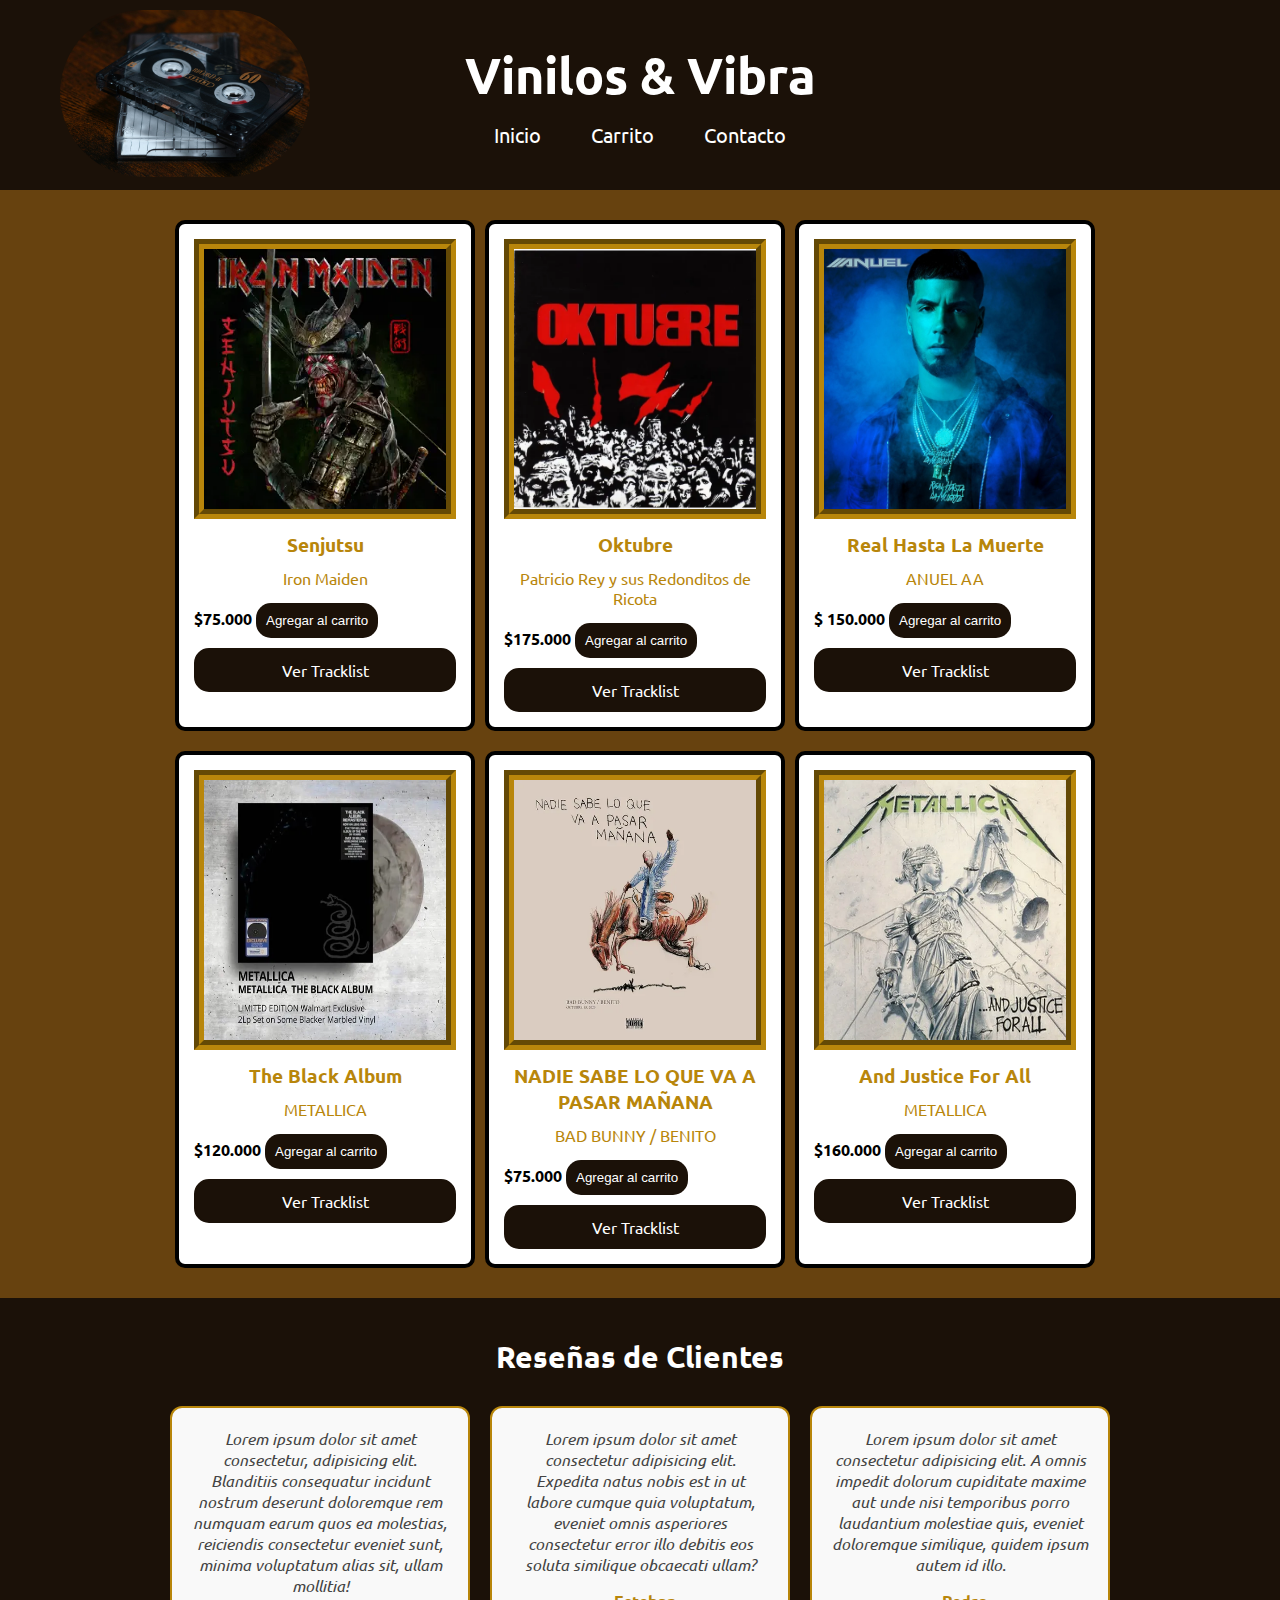
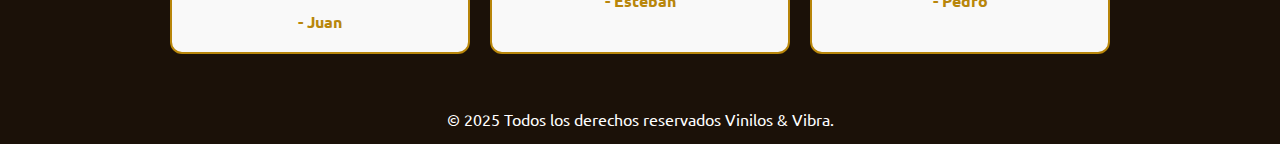
<file: index.html>
<!DOCTYPE html>
<html lang="es">
<head>
  <meta charset="UTF-8">
  <meta name="viewport" content="width=device-width, initial-scale=1">
  <title>Vinilos & Vibra</title>
  <link rel="stylesheet" href="./css/styles.css">
  <link href="https://fonts.googleapis.com/css2?family=Ubuntu:ital,wght@0,300;0,400;0,500;0,700;1,300;1,400;1,500;1,700&display=swap" rel="stylesheet">
  </head>
<body>

  <header>
  <div class="header-container">
    <div class="logo-container">
      <img class="logo" src="./images/logo.jpg" alt="logo">
    </div>

    <div class="center-content">
      <h1>Vinilos & Vibra</h1>
      <nav>
        <ul class="nav-links">
          <li><a href="index.html">Inicio</a></li>
          <li><a href="carrito.html">Carrito</a></li>
          <li><a href="contacto.html">Contacto</a></li>
        </ul>
      </nav>
    </div>
  </div>
</header>

  <main class="producto-grid">
    <div class="producto-card">
      <img src="./images/senjutsuIronMaiden.jpg" alt="Senjutsu">
      <h3>Senjutsu</h3>
      <p> Iron Maiden</p>
      <strong>$75.000</strong>
      <button onclick="agregarAlCarrito('Senjutsu', 75000)">Agregar al carrito</button>

      <a href="tracklistSenjutsu.html" class="tracklist-btn">Ver Tracklist</a>
    </div>

    <div class="producto-card">
      <img src="./images/oktubre.jpg" alt="Oktubre">
      <h3>Oktubre</h3>
      <p> Patricio Rey y sus Redonditos de Ricota</p>
      <strong>$175.000</strong>
      <button onclick="agregarAlCarrito('Oktubre', 175000)">Agregar al carrito</button>

      <a href="trackListOktubre.html" class="tracklist-btn">Ver Tracklist</a>
    </div>
    <div class="producto-card">
      <img src="./images/RHLM.jpg" alt="Real Hasta La Muerte">
      <h3>Real Hasta La Muerte</h3>
      <p> ANUEL AA

      </p>
      <strong>$ 150.000</strong>
      <button onclick="agregarAlCarrito('Real Hasta La Muerte', 150000)">Agregar al carrito</button>

      <a href="tracklistRHLM.html" class="tracklist-btn">Ver Tracklist</a>

    </div>

    
    <div class="producto-card">
      <img src="./images/metallica.jpg" alt="the Black Album">
      <h3>The Black Album </h3>
      <p>METALLICA</p>
      <strong>$120.000</strong>
      <button onclick="agregarAlCarrito('The Black Album', 120000)">Agregar al carrito</button>

      <a href="tracklistTheBlackAlbum.html" class="tracklist-btn">Ver Tracklist</a>
    </div>

    
    <div class="producto-card">
      <img src="./images/NSLQVAPM.jpg" alt="NADIE SABE LO QUE VA A PASAR MAÑANA">
      <h3>NADIE SABE LO QUE VA A PASAR MAÑANA</h3>
      <p> BAD BUNNY / BENITO</p>
      <strong>$75.000</strong>
      <button onclick="agregarAlCarrito('Nadie Sabe Lo Que Va A Pasar Mañana', 75000)">Agregar al carrito</button>

      <a href="tracklistNSLQVAPM.html" class="tracklist-btn">Ver Tracklist</a>
      
    </div>

    <div class="producto-card">
      <img src="./images/And_Justice_for_All.jpg" alt="And Justice For All">
      <h3>And Justice For All</h3>
      <p> METALLICA</p>
      <strong>$160.000</strong>
      <button onclick="agregarAlCarrito('And Justice For All', 160000)">Agregar al carrito</button>

      <a href="tracklistAndJusticeForAll.htm" class="tracklist-btn">Ver Tracklist</a>
    </div>

    
  </main>
  
<section class="reseñas-section">
  <h2>Reseñas de Clientes</h2>
  <div class="reseñas-grid">

    <div class="reseña-card">
      <p class="reseña-text">Lorem ipsum dolor sit amet consectetur, adipisicing elit. Blanditiis consequatur incidunt nostrum deserunt doloremque rem numquam earum quos ea molestias, reiciendis consectetur eveniet sunt, minima voluptatum alias sit, ullam mollitia!</p>
      <p class="reseña-autor">- Juan</p>
    </div>

    <div class="reseña-card">
      <p class="reseña-text">Lorem ipsum dolor sit amet consectetur adipisicing elit. Expedita natus nobis est in ut labore cumque quia voluptatum, eveniet omnis asperiores consectetur error illo debitis eos soluta similique obcaecati ullam?</p>
      <p class="reseña-autor">- Esteban</p>
    </div>

    <div class="reseña-card">
      <p class="reseña-text">Lorem ipsum dolor sit amet consectetur adipisicing elit. A omnis impedit dolorum cupiditate maxime aut unde nisi temporibus porro laudantium molestiae quis, eveniet doloremque similique, quidem ipsum autem id illo.</p>
      <p class="reseña-autor">- Pedro</p>
    </div>

  </div>
</section>

  </section>

  <footer>
    <p> &copy; 2025 Todos los derechos reservados Vinilos & Vibra.</p>
  </footer>

  <div id="notificacion" class="notificacion">Producto agregado al carrito</div>

<script src="./js/carrito.js"></script>

</body>
</html>
</file>
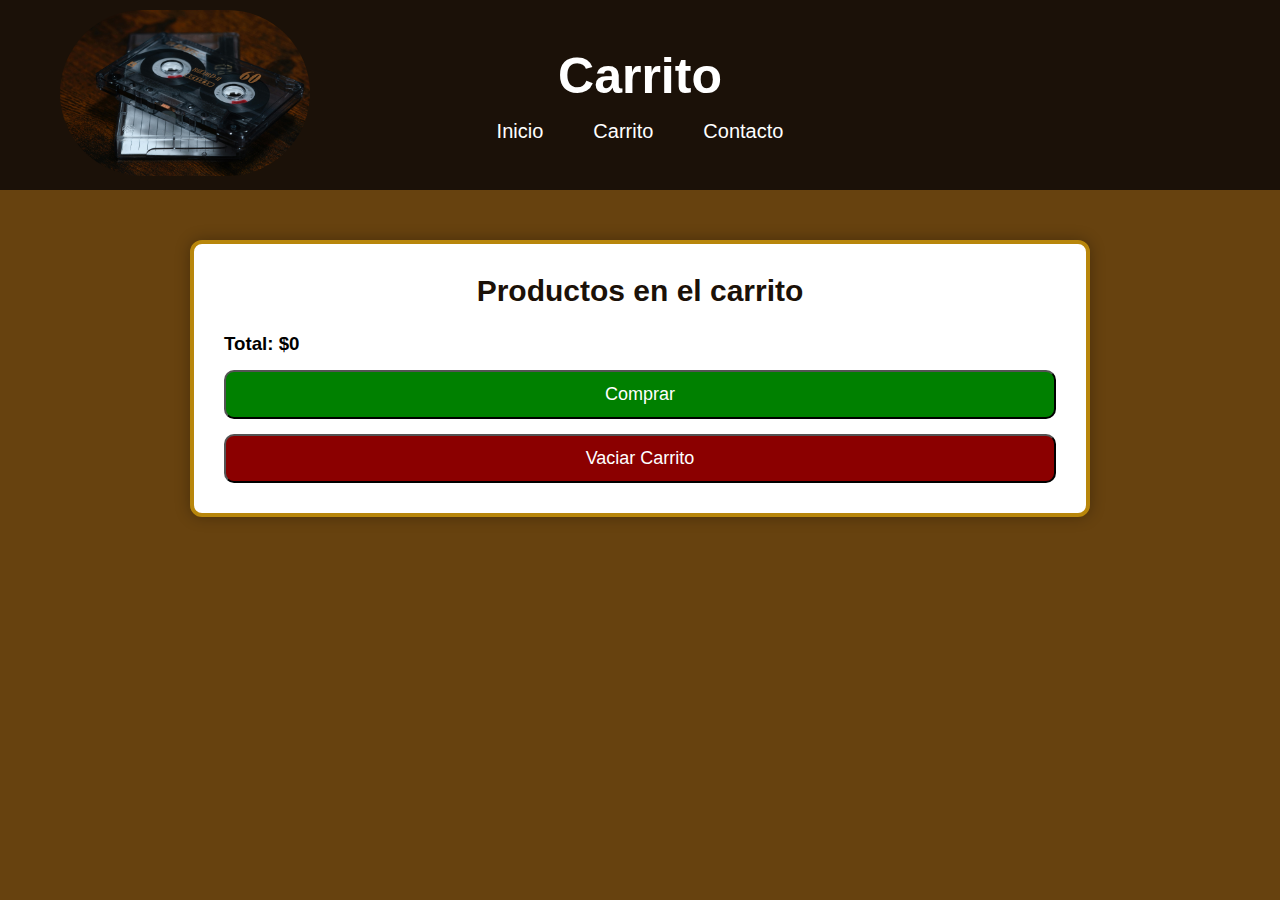
<file: carrito.html>
<!DOCTYPE html>
<html lang="es">
<head>
    <meta charset="UTF-8">
    <meta name="viewport" content="width=device-width, initial-scale=1.0">
    <title>Carrito</title>
    <link rel="stylesheet" href="./css/styles.css">
</head>
<body>

<header>
  <div class="header-container">
    <div class="logo-container">
      <img class="logo" src="./images/logo.jpg" alt="logo">
    </div>
    <div class="center-content">
      <h1>Carrito</h1>
      <nav>
        <ul class="nav-links">
            <li><a href="index.html">Inicio</a></li>
            <li><a href="carrito.html">Carrito</a></li>
            <li><a href="contacto.html">Contacto</a></li>
        </ul>
      </nav>
    </div>
  </div>
</header>

<main class="carrito-container">

    <h2 class="carrito-titulo">Productos en el carrito</h2>


    <div id="carrito-items"></div>

    <h3>Total: <span id="total">$0</span></h3>
    <button class="btn-comprar">Comprar</button>
    <button class="btn-vaciar" onclick="vaciarCarrito()">Vaciar Carrito</button>


</main>

<script src="./js/carrito.js"></script>
<script>
    mostrarCarrito();
</script>

</body>
</html>
</file>
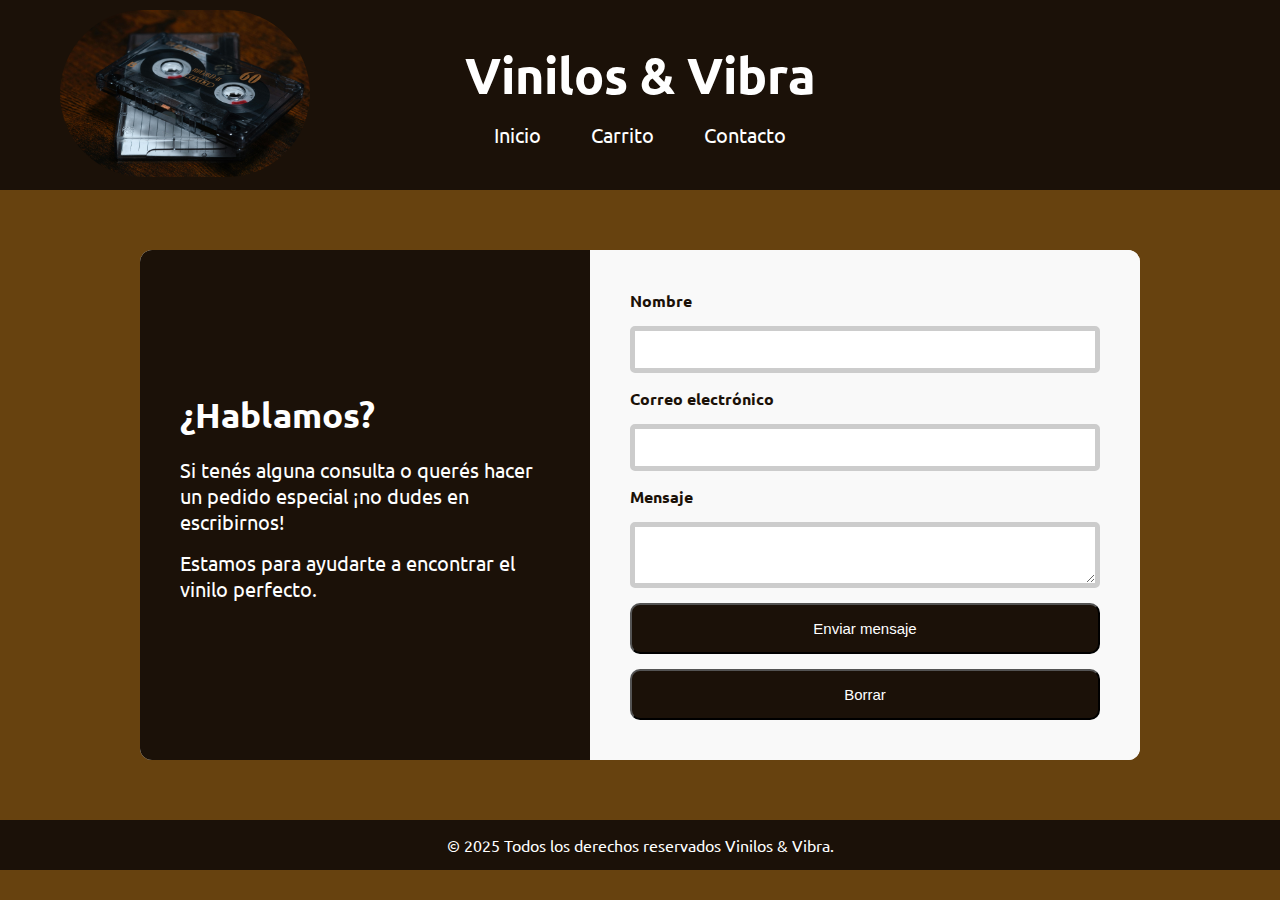
<file: contacto.html>
<!DOCTYPE html>
<html lang="es">
<head>
  <meta charset="UTF-8">
  <meta name="viewport" content="width=device-width, initial-scale=1">
  <title>contactenos</title>
  <link rel="stylesheet" href="./css/styles.css">
  <link href="https://fonts.googleapis.com/css2?family=Ubuntu:ital,wght@0,300;0,400;0,500;0,700;1,300;1,400;1,500;1,700&display=swap" rel="stylesheet">
</head>
<body>

  <header>
    <div class="header-container">
      <div class="logo-container">
        <img class="logo" src="./images/logo.jpg" alt="logo">
      </div>

      <div class="center-content">
        <h1>Vinilos & Vibra</h1>
        <nav>
          <ul class="nav-links">
            <li><a href="index.html">Inicio</a></li>
            <li><a href="carrito.html">Carrito</a></li>
            <li><a href="contacto.html">Contacto</a></li>
          </ul>
        </nav>
      </div>
    </div>
  </header>

  <main class="contacto-container">
  <div class="contacto-left">
    <h2>¿Hablamos?</h2>
    <p>Si tenés alguna consulta o querés hacer un pedido especial ¡no dudes en escribirnos!</p>
    <p>Estamos para ayudarte a encontrar el vinilo perfecto.</p>
  </div>

  <div class="contacto-right">
    <form class="contacto-form" action="https://formspree.io/f/mqaydnkk" method="post"  autocomplete="off">
      <label for="nombre">Nombre</label>
      <input type="text" id="nombre" name="nombre" required>

      <label for="email">Correo electrónico</label>
      <input type="email" id="email" name="email" required>

      <label for="mensaje">Mensaje</label>
      <textarea id="mensaje" name="mensaje" required></textarea>

      <button type="submit">Enviar mensaje</button>
      <button type="reset">Borrar</button>
    </form>
  </div>
</main>


  <footer>
    <p> &copy; 2025 Todos los derechos reservados Vinilos & Vibra.</p>
  </footer>

</body>
</html>
</file>
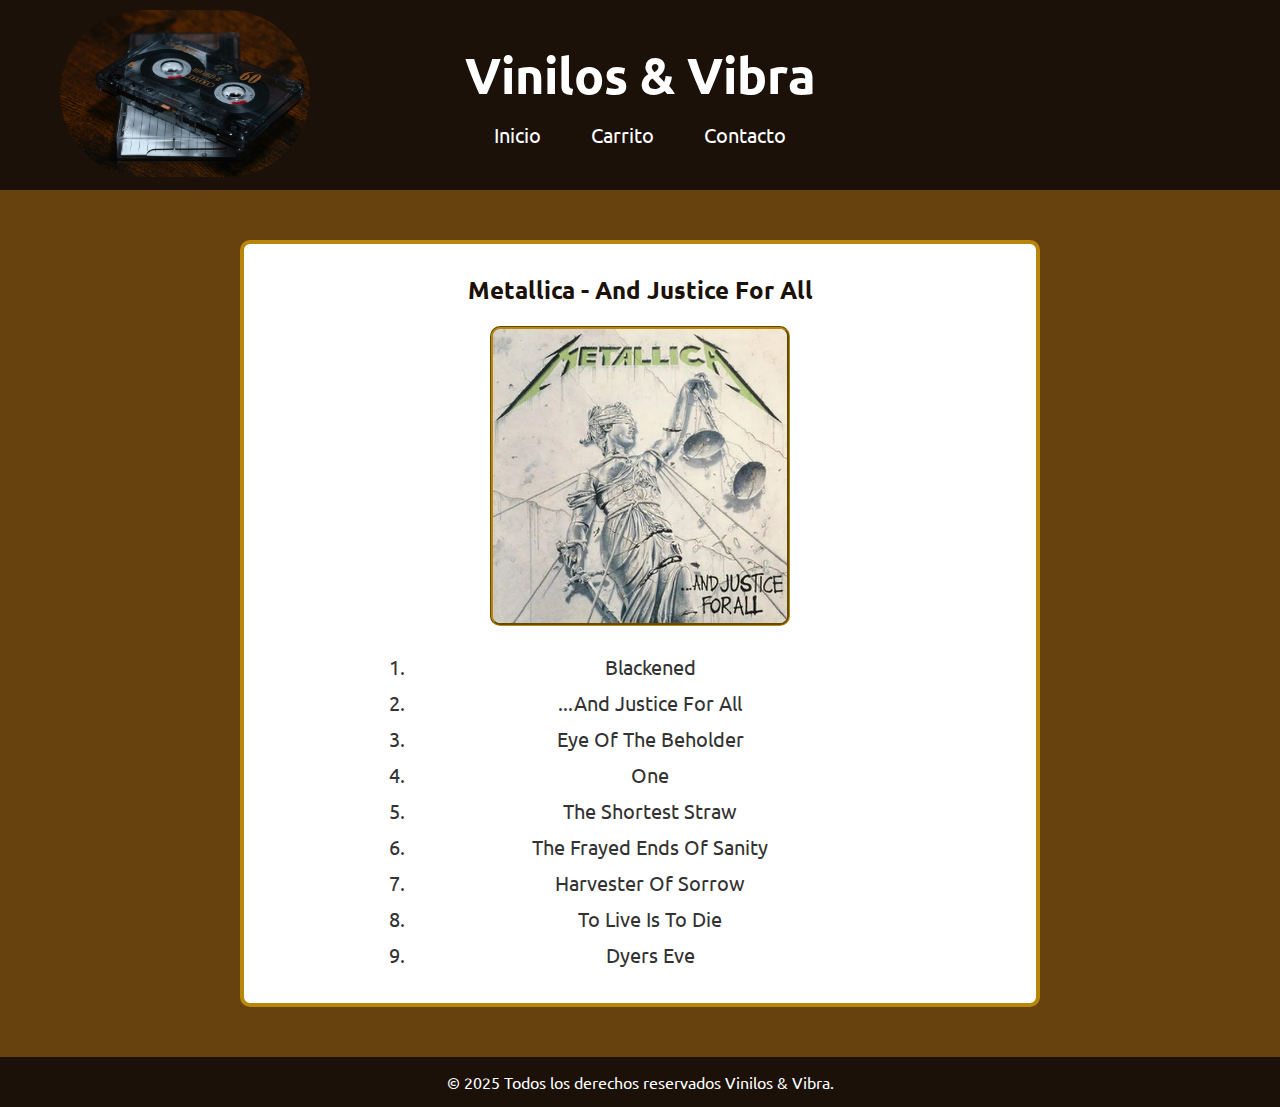
<file: tracklistAndJusticeForAll.htm>
<!DOCTYPE html>
<html lang="es">
<head>
  <meta charset="UTF-8">
  <meta name="viewport" content="width=device-width, initial-scale=1">
  <title>And Justice For All - Tracklist</title>
  <link rel="stylesheet" href="./css/styles.css">
  <link href="https://fonts.googleapis.com/css2?family=Ubuntu:ital,wght@0,300;0,400;0,500;0,700;1,300;1,400;1,500;1,700&display=swap" rel="stylesheet">
</head>
<body>

  <header>
    <div class="header-container">
      <div class="logo-container">
        <img class="logo" src="./images/logo.jpg" alt="logo">
      </div>
      <div class="center-content">
        <h1>Vinilos & Vibra</h1>
        <nav>
          <ul class="nav-links">
            <li><a href="index.html">Inicio</a></li>
            <li><a href="carrito.html">Carrito</a></li>
            <li><a href="contacto.html">Contacto</a></li>
          </ul>
        </nav>
      </div>
    </div>
  </header>

  <main class="tracklist-container">
    <h2>Metallica - And Justice For All</h2>
    <img src="./images/And_Justice_for_All.jpg" alt="And_Justice_for_All" class="tracklist-img">

    <ol class="tracklist">
      <li>Blackened</li>
      <li>...And Justice For All</li>
      <li>Eye Of The Beholder	</li>
      <li>One</li>
      <li>The Shortest Straw</li>
      <li>The Frayed Ends Of Sanity</li>
      <li>Harvester Of Sorrow</li>
      <li>To Live Is To Die</li>
      <li>Dyers Eve</li>

    </ol>
  </main>

  <footer>
    <p>&copy; 2025 Todos los derechos reservados Vinilos & Vibra.</p>
  </footer>

</body>
</html>
</file>
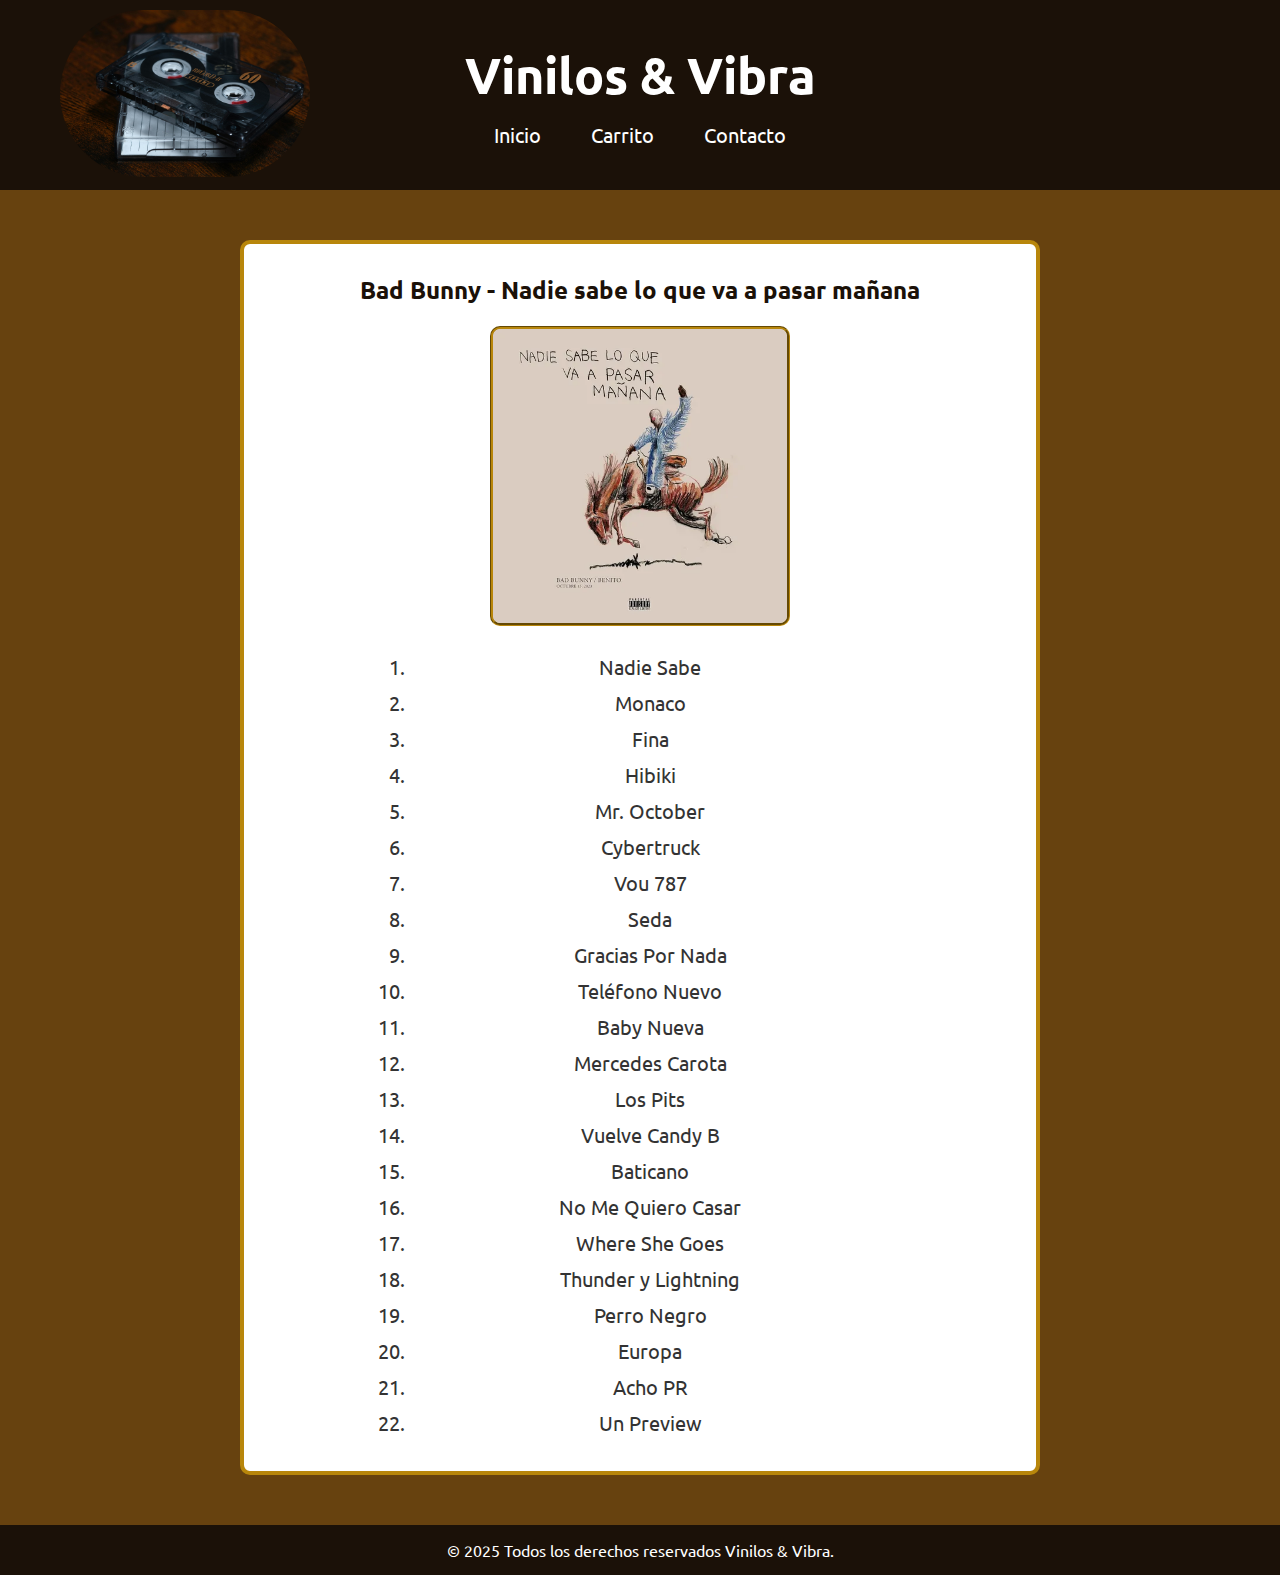
<file: tracklistNSLQVAPM.html>
<!DOCTYPE html>
<html lang="es">
<head>
  <meta charset="UTF-8">
  <meta name="viewport" content="width=device-width, initial-scale=1">
  <title>Nadie sabe lo que va a pasar mañana - Tracklist</title>
  <link rel="stylesheet" href="./css/styles.css">
  <link href="https://fonts.googleapis.com/css2?family=Ubuntu:ital,wght@0,300;0,400;0,500;0,700;1,300;1,400;1,500;1,700&display=swap" rel="stylesheet">
</head>
<body>

  <header>
    <div class="header-container">
      <div class="logo-container">
        <img class="logo" src="./images/logo.jpg" alt="logo">
      </div>
      <div class="center-content">
        <h1>Vinilos & Vibra</h1>
        <nav>
          <ul class="nav-links">
            <li><a href="index.html">Inicio</a></li>
            <li><a href="carrito.html">Carrito</a></li>
            <li><a href="contacto.html">Contacto</a></li>
          </ul>
        </nav>
      </div>
    </div>
  </header>

  <main class="tracklist-container">
    <h2>Bad Bunny - Nadie sabe lo que va a pasar mañana</h2>
    <img src="./images/NSLQVAPM.jpg" alt="NSLQVAPM" class="tracklist-img">
    <ol class="tracklist">
      <li> Nadie Sabe</li>
      <li>Monaco</li>
      <li>Fina</li>
      <li>Hibiki</li>
      <li>Mr. October	</li>
      <li>Cybertruck</li>
      <li>Vou 787</li>
      <li>Seda</li>
      <li>Gracias Por Nada</li>
      <li>Teléfono Nuevo</li>
      <li>Baby Nueva</li>
      <li>Mercedes Carota</li>
      <li>Los Pits</li>
      <li>Vuelve Candy B</li>
      <li>Baticano</li>
      <li>No Me Quiero Casar</li>
      <li>Where She Goes</li>
      <li>Thunder y Lightning</li>
      <li>Perro Negro</li>
      <li>Europa</li>
      <li>Acho PR</li>
      <li>Un Preview</li>
    </ol>
  </main>

  <footer>
    <p>&copy; 2025 Todos los derechos reservados Vinilos & Vibra.</p>
  </footer>

</body>
</html>
</file>
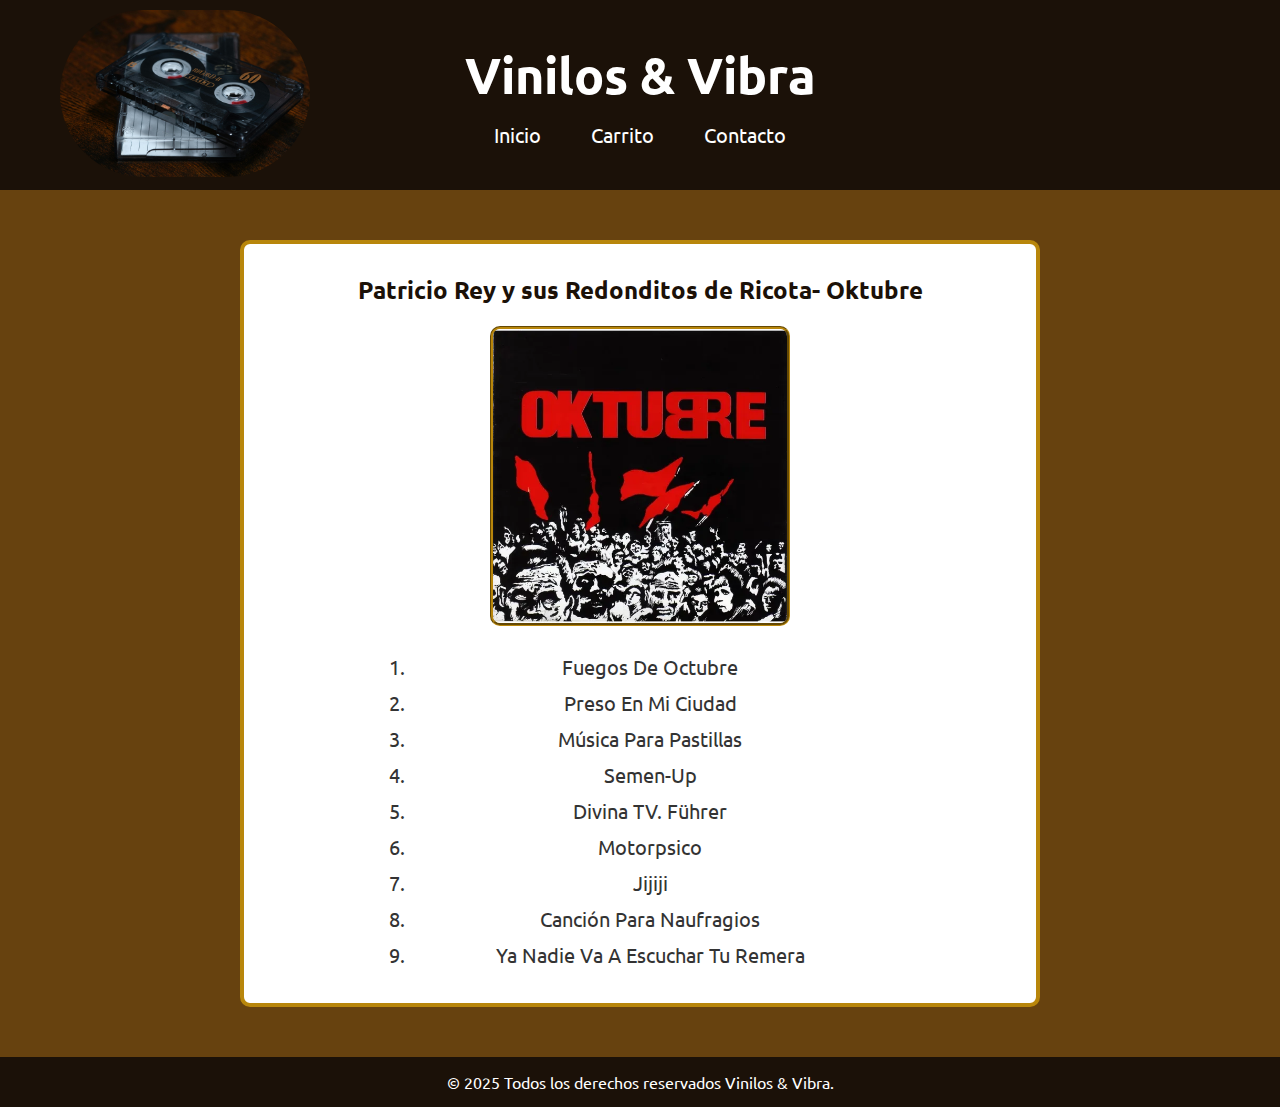
<file: trackListOktubre.html>
<!DOCTYPE html>
<html lang="es">
<head>
  <meta charset="UTF-8">
  <meta name="viewport" content="width=device-width, initial-scale=1">
  <title>Oktubre - Tracklist</title>
  <link rel="stylesheet" href="./css/styles.css">
  <link href="https://fonts.googleapis.com/css2?family=Ubuntu:ital,wght@0,300;0,400;0,500;0,700;1,300;1,400;1,500;1,700&display=swap" rel="stylesheet">
</head>
<body>

  <header>
    <div class="header-container">
      <div class="logo-container">
        <img class="logo" src="./images/logo.jpg" alt="logo">
      </div>
      <div class="center-content">
        <h1>Vinilos & Vibra</h1>
        <nav>
          <ul class="nav-links">
            <li><a href="index.html">Inicio</a></li>
            <li><a href="carrito.html">Carrito</a></li>
            <li><a href="contacto.html">Contacto</a></li>
          </ul>
        </nav>
      </div>
    </div>
  </header>

  <main class="tracklist-container">
    <h2>Patricio Rey y sus Redonditos de Ricota- Oktubre</h2>
    <img src="./images/oktubre.jpg" alt="oktubre" class="tracklist-img">

    <ol class="tracklist">
      <li> Fuegos De Octubre</li>
      <li>Preso En Mi Ciudad</li>
      <li>Música Para Pastillas</li>
      <li>Semen-Up</li>
      <li>Divina TV. Führer</li>
      <li>Motorpsico</li>
      <li>Jijiji</li>
      <li>Canción Para Naufragios</li>
      <li>Ya Nadie Va A Escuchar Tu Remera</li>
    </ol>
  </main>

  <footer>
    <p>&copy; 2025 Todos los derechos reservados Vinilos & Vibra.</p>
  </footer>

</body>
</html>
</file>
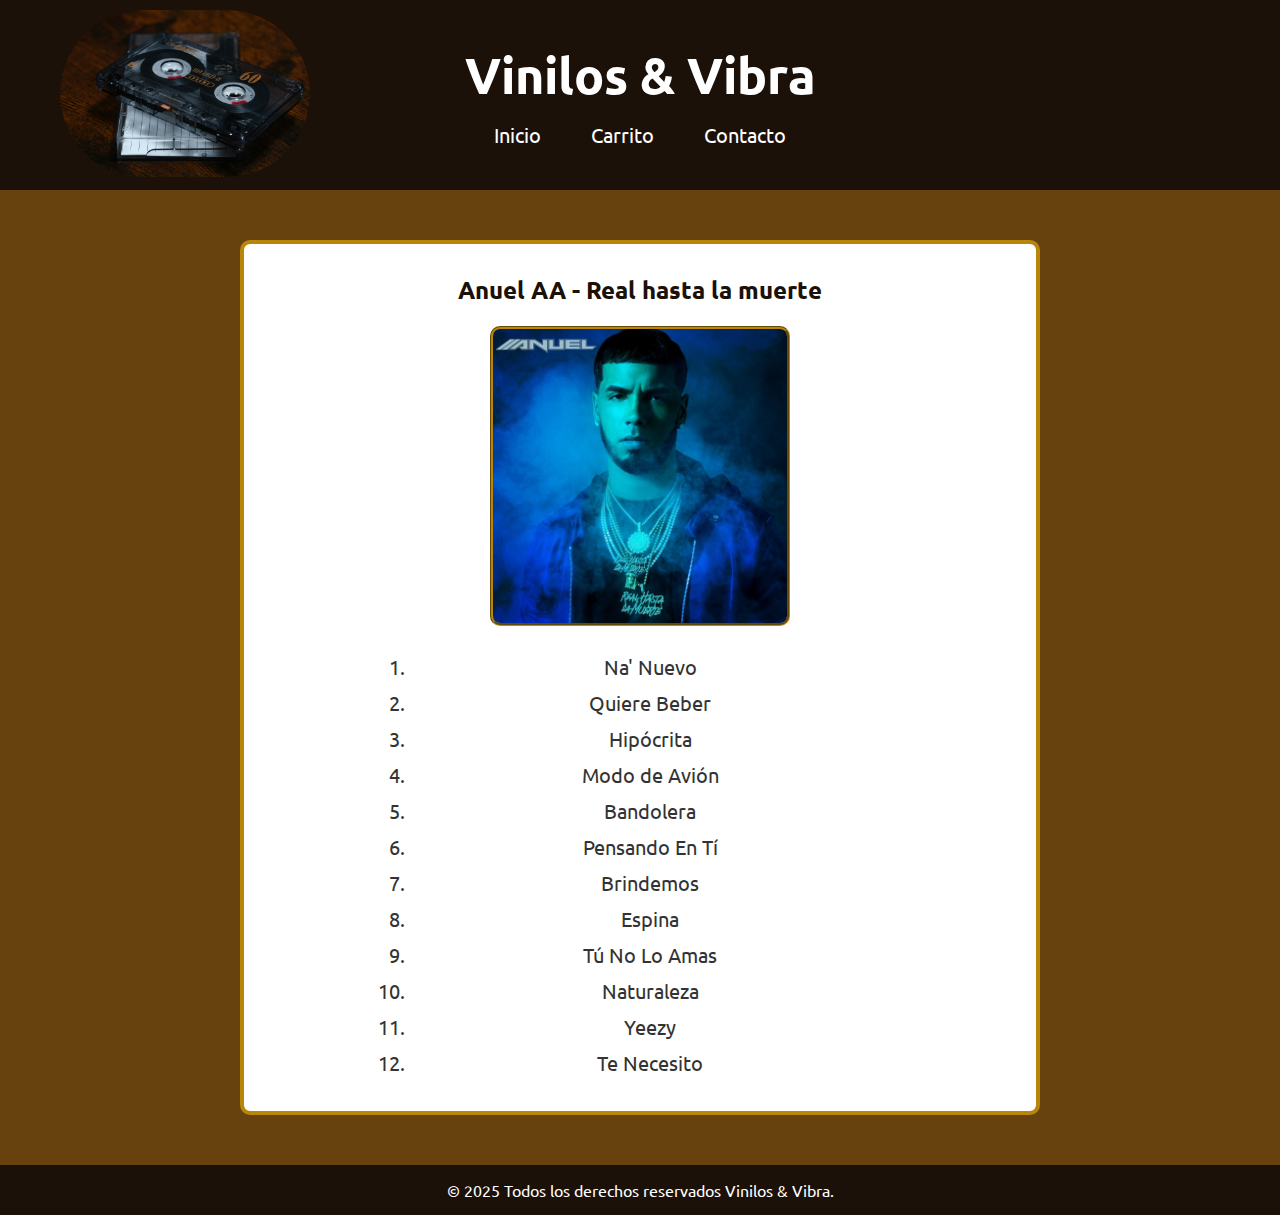
<file: tracklistRHLM.html>
<!DOCTYPE html>
<html lang="es">
<head>
  <meta charset="UTF-8">
  <meta name="viewport" content="width=device-width, initial-scale=1">
  <title>Real Hasta La Muerte - Tracklist</title>
  <link rel="stylesheet" href="./css/styles.css">
  <link href="https://fonts.googleapis.com/css2?family=Ubuntu:ital,wght@0,300;0,400;0,500;0,700;1,300;1,400;1,500;1,700&display=swap" rel="stylesheet">
</head>
<body>

  <header>
    <div class="header-container">
      <div class="logo-container">
        <img class="logo" src="./images/logo.jpg" alt="logo">
      </div>
      <div class="center-content">
        <h1>Vinilos & Vibra</h1>
        <nav>
          <ul class="nav-links">
            <li><a href="index.html">Inicio</a></li>
            <li><a href="carrito.html">Carrito</a></li>
            <li><a href="contacto.html">Contacto</a></li>
          </ul>
        </nav>
      </div>
    </div>
  </header>

  <main class="tracklist-container">
    <h2>Anuel AA - Real hasta la muerte</h2>
    <img src="./images/RHLM.jpg" alt="RHLM" class="tracklist-img">

    <ol class="tracklist">
      <li> Na' Nuevo</li>
      <li>Quiere Beber</li>
      <li>Hipócrita	</li>
      <li>Modo de Avión</li>
      <li>Bandolera	</li>
      <li>Pensando En Tí</li>
      <li>Brindemos</li>
      <li>Espina</li>
      <li>Tú No Lo Amas</li>
      <li>Naturaleza</li>
      <li>Yeezy	</li>
      <li>Te Necesito</li>
    </ol>
  </main>

  <footer>
    <p>&copy; 2025 Todos los derechos reservados Vinilos & Vibra.</p>
  </footer>

</body>
</html>
</file>
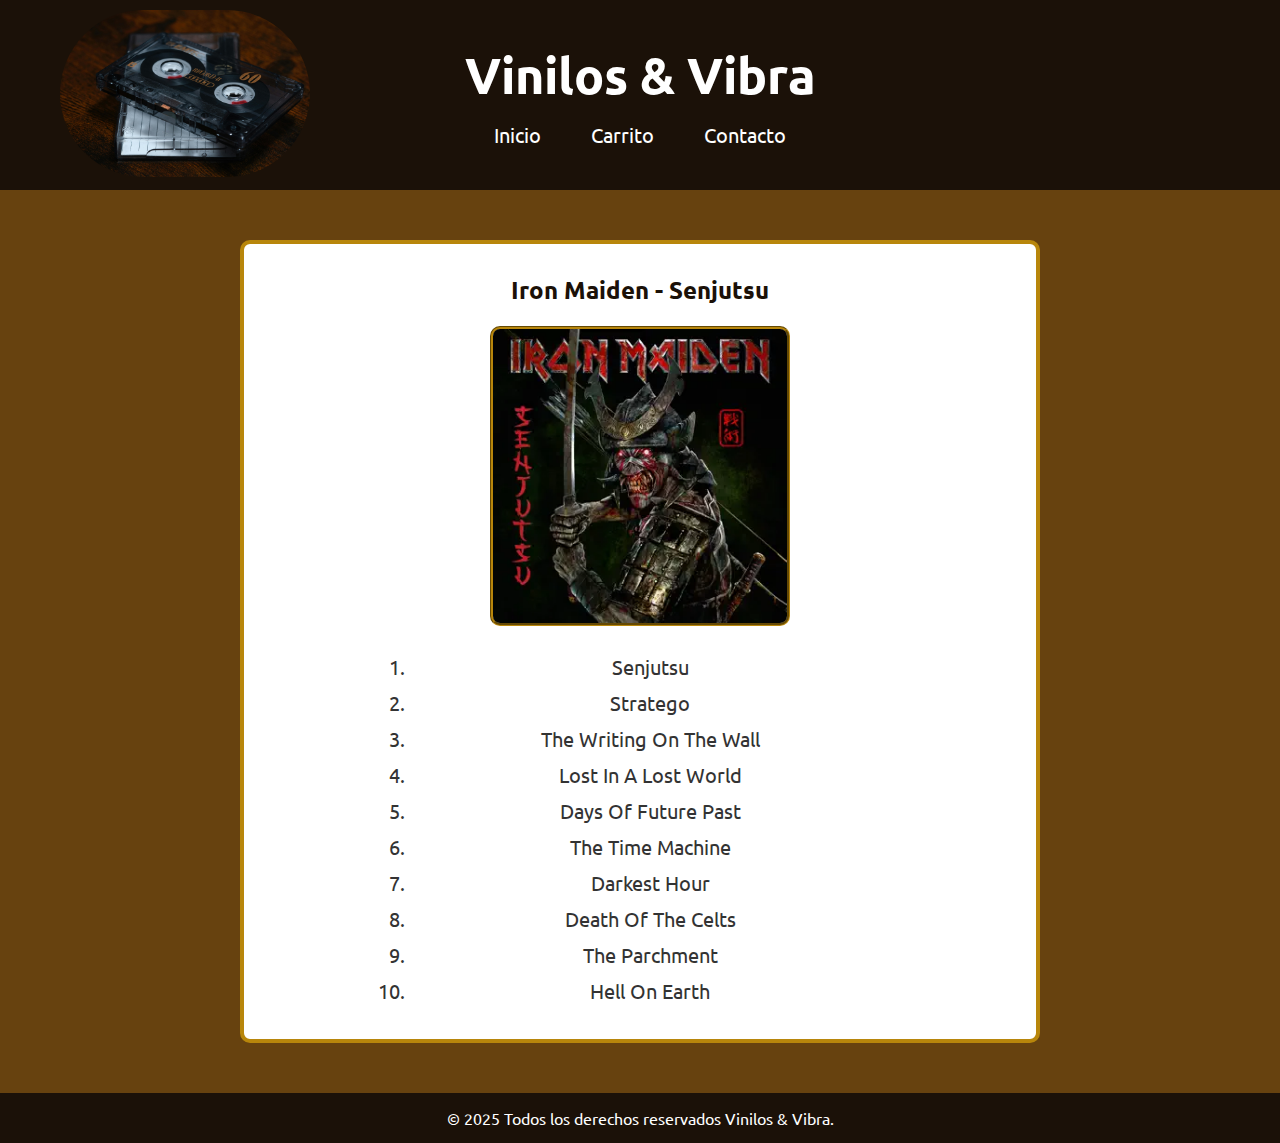
<file: tracklistSenjutsu.html>
<!DOCTYPE html>
<html lang="es">
<head>
  <meta charset="UTF-8">
  <meta name="viewport" content="width=device-width, initial-scale=1">
  <title>Senjutsu - Tracklist</title>
  <link rel="stylesheet" href="./css/styles.css">
  <link href="https://fonts.googleapis.com/css2?family=Ubuntu:ital,wght@0,300;0,400;0,500;0,700;1,300;1,400;1,500;1,700&display=swap" rel="stylesheet">
</head>
<body>

  <header>
    <div class="header-container">
      <div class="logo-container">
        <img class="logo" src="./images/logo.jpg" alt="logo">
      </div>
      <div class="center-content">
        <h1>Vinilos & Vibra</h1>
        <nav>
          <ul class="nav-links">
            <li><a href="index.html">Inicio</a></li>
            <li><a href="carrito.html">Carrito</a></li>
            <li><a href="contacto.html">Contacto</a></li>
          </ul>
        </nav>
      </div>
    </div>
  </header>

  <main class="tracklist-container">
    <h2>Iron Maiden - Senjutsu</h2>
    <img src="./images/senjutsuIronMaiden.jpg" alt="Senjutsu" class="tracklist-img">
    <ol class="tracklist">
      <li> Senjutsu</li>
      <li>Stratego</li>
      <li>The Writing On The Wall</li>
      <li>Lost In A Lost World</li>
      <li>Days Of Future Past</li>
      <li>The Time Machine</li>
      <li>Darkest Hour</li>
      <li>Death Of The Celts</li>
      <li>The Parchment</li>
      <li>Hell On Earth</li>
    </ol>
  </main>

  <footer>
    <p>&copy; 2025 Todos los derechos reservados Vinilos & Vibra.</p>
  </footer>

</body>
</html>
</file>
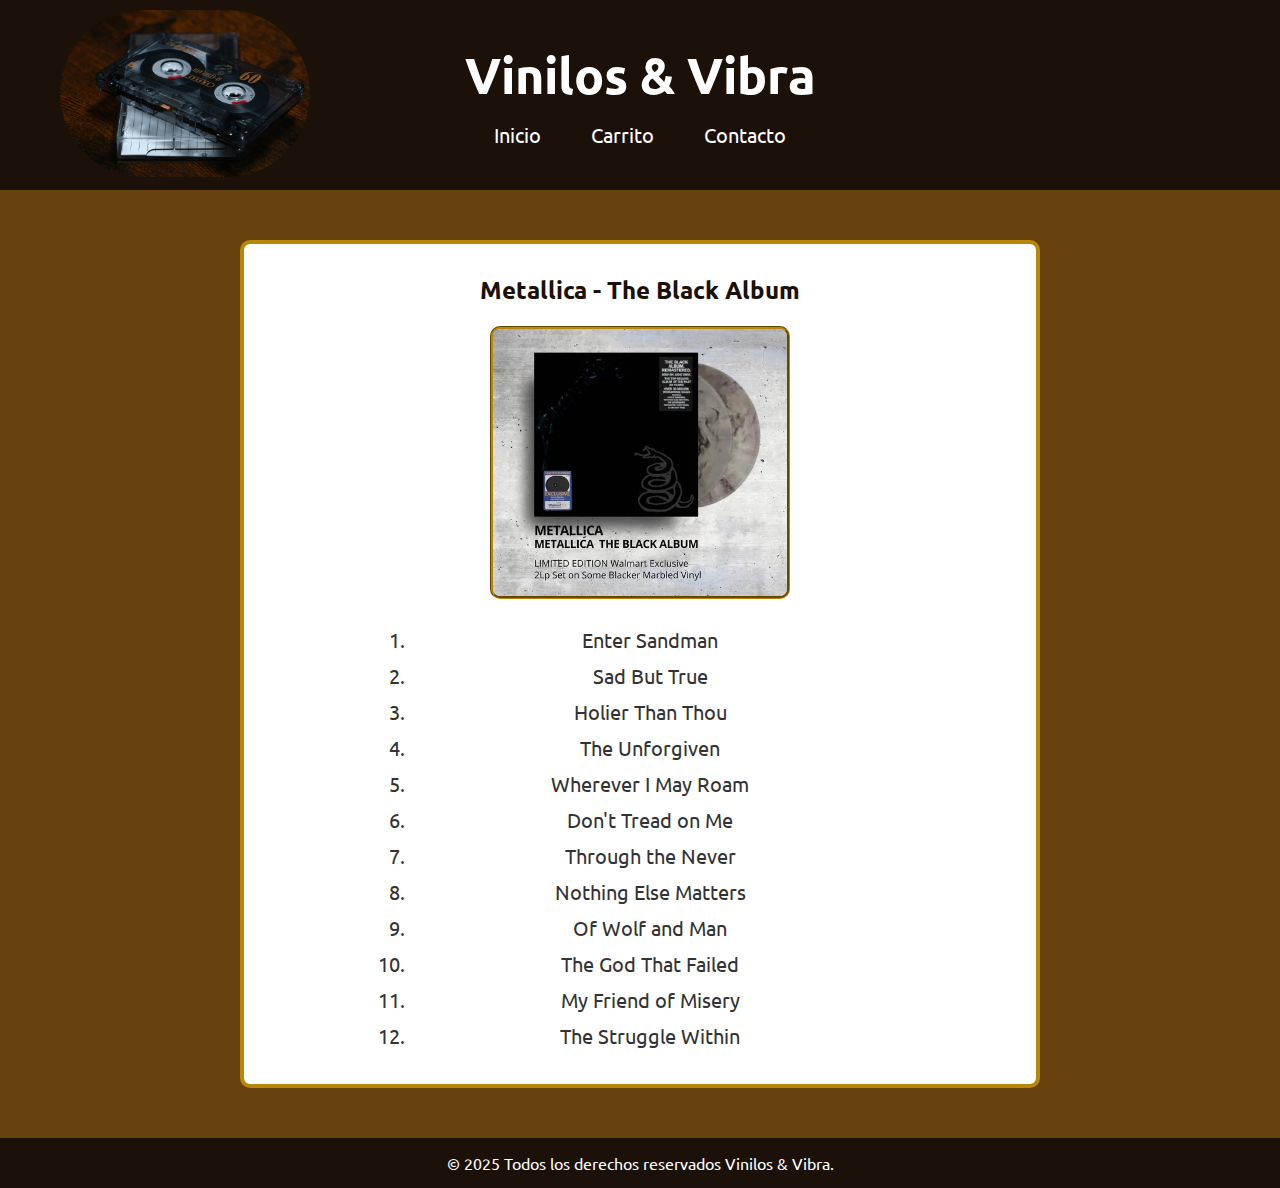
<file: tracklistTheBlackAlbum.html>
<!DOCTYPE html>
<html lang="es">
<head>
  <meta charset="UTF-8">
  <meta name="viewport" content="width=device-width, initial-scale=1">
  <title>The Black Album - Tracklist</title>
  <link rel="stylesheet" href="./css/styles.css">
  <link href="https://fonts.googleapis.com/css2?family=Ubuntu:ital,wght@0,300;0,400;0,500;0,700;1,300;1,400;1,500;1,700&display=swap" rel="stylesheet">
</head>
<body>

  <header>
    <div class="header-container">
      <div class="logo-container">
        <img class="logo" src="./images/logo.jpg" alt="logo">
      </div>
      <div class="center-content">
        <h1>Vinilos & Vibra</h1>
        <nav>
          <ul class="nav-links">
            <li><a href="index.html">Inicio</a></li>
            <li><a href="carrito.html">Carrito</a></li>
            <li><a href="contacto.html">Contacto</a></li>
          </ul>
        </nav>
      </div>
    </div>
  </header>

  <main class="tracklist-container">
    <h2>Metallica - The Black Album</h2>
    <img src="./images/metallica.jpg" alt="The Black Album" class="tracklist-img">

    <ol class="tracklist">
      <li>Enter Sandman</li>
      <li>Sad But True</li>
      <li>Holier Than Thou</li>
      <li>The Unforgiven</li>
      <li>Wherever I May Roam</li>
      <li>Don't Tread on Me</li>
      <li>Through the Never</li>
      <li>Nothing Else Matters</li>
      <li>Of Wolf and Man</li>
      <li>The God That Failed</li>
      <li>My Friend of Misery</li>
      <li>The Struggle Within</li>
    </ol>
  </main>

  <footer>
    <p>&copy; 2025 Todos los derechos reservados Vinilos & Vibra.</p>
  </footer>

</body>
</html>
</file>
<file: css/styles.css>
* {
    box-sizing: border-box; 
    margin: 0;
    padding: 0;
}

body {
  font-family: "Ubuntu", sans-serif;
  background-color: #67420f;
}

header {
  background-color: #1b1108;
  color: #fff;
  padding: 20px 20px;
  position: relative;
}

.header-container {
  display: flex;
  align-items: center;
  position: relative;
  height: 150px;
}

.logo-container {
  position: absolute;
  left: 40px;
}

.logo {
  width: 250px;
  height: auto;
  border-radius: 100px;
}

.center-content {
  margin: 0 auto;
  text-align: center;
}

.center-content h1 {
  font-size: 50px;
  margin-bottom: 15px;
}

.nav-links {
  list-style: none;
  display: flex;
  justify-content: center;
  gap: 20px;
}

.nav-links li a {
  font-size: 20px;
  color: #fff;
  text-decoration: none;
  padding: 10px 15px;
  border-radius: 5px;
  transition: background-color 0.3s ease;
}

.nav-links li a:hover {
  background-color: #62590b;
}


.producto-grid {
  display: grid;
  justify-content: center;
  padding: 20px;
  grid-template-columns:auto auto auto;
  grid-template-rows: auto auto;
}
    
.producto-card {
  background-color: #fff;
  border: 4px solid #000000;
  border-radius: 10px;
  width: 300px;
  margin: 10px;
  margin-left: auto;
  padding: 15px;
}

.producto-card img {
  width: 100%;
  height: 280px;
  border-width: 10px;
  border-style: groove;
  border-color: darkgoldenrod;
}
.producto-card h3 {
  margin: 10px 0 5px;
  text-align: center;
  color: darkgoldenrod;
}

.producto-card p {
  color: darkgoldenrod;
  text-align: center;
  margin: 10px 0 5px;
}
.producto-card button {
  background-color: #1b1108;
  color: #fff;
  border: none;
  padding: 10px;
  margin-top: 10px;
  border-radius: 15px;
  cursor: pointer;
}
.producto-card button:hover {
  background-color: darkgoldenrod;
}

.tracklist-btn {
  width: 100%;
  background-color: #1b1108;
  color: #fff;
  border: 2px solid #1b1108;
  padding: 10px;
  margin-top: 10px;
  border-radius: 15px;
  cursor: pointer;
  display: block;
  width: 100%;
  text-align: center;
  text-decoration: none;
}

.tracklist-btn:hover {
  background-color: darkgoldenrod;
  color: white;
}



.reseñas-section {
  background-color: #1b1108;
  padding: 40px 20px;
  text-align: center;
}

.reseñas-section h2 {
  font-size: 30px;
  color: white;
  margin-bottom: 30px;
}

.reseñas-grid {
  display: grid;
  grid-template-columns: 300px 300px 300px;
  justify-content: center;
  gap: 20px;
}

.reseña-card {
  background-color: #f9f9f9;
  border: 2px solid darkgoldenrod;
  border-radius: 12px;
  padding: 20px;
  transition: transform 0.3s ease;
}

.reseña-card:hover {
  transform: scale(1.03);
}

.reseña-text {
  font-style: italic;
  color: #444;
  margin-bottom: 15px;
}

.reseña-autor {
  color: darkgoldenrod;
  font-weight: bold;
}


footer {
  background-color: #1b1108;
  color: #fff;
  text-align: center;
  position: relative;
  padding: 15px;
  width: 100%;
}



/* tracklists */
.tracklist-container {
  background-color: #fff;
  max-width: 800px;
  margin: 50px auto;
  padding: 30px;
  border-radius: 10px;
  border: 4px solid darkgoldenrod;
  text-align: center;
}

.tracklist-container h2 {
  color: #1b1108;
  margin-bottom: 20px;
}

.tracklist-img {
  max-width: 300px;
  border-radius: 10px;
  margin-bottom: 20px;
  border: 3px groove darkgoldenrod;
}

.tracklist {
  text-align: center;
  margin: 0 auto;
  padding-left: 20px;
  color: #333;
  font-size: 20px;
  line-height: 1.8;
  max-width: 500px;
}

/* estilo de contacto.html */

.contacto-container {
  display: flex;
  max-width: 1000px;
  margin: 60px auto;
  background-color: #fff;
  border-radius: 12px;
  overflow: hidden;
  flex-wrap: wrap;
}

.contacto-left {
  background-color: #1b1108;
  color: #fff;
  padding: 40px;
  flex: 1 1 300px;
  display: flex;
  flex-direction: column;
  justify-content: center;
}

.contacto-left h2 {
  font-size: 35px;
  margin-bottom: 20px;
}

.contacto-left p {
  font-size: 20px;
  margin-bottom: 15px;
}

.contacto-right {
  flex: 1 1 400px;
  padding: 40px;
  background-color: #f9f9f9;
}

.contacto-form {
  display: flex;
  flex-direction: column;
  gap: 15px;
}

.contacto-form label {
  font-weight: bold;
  color: #1b1108;
}

.contacto-form input,
.contacto-form textarea {
  padding: 10px;
  border: 5px solid #ccc;
  border-radius: 5px;
  font-size: 15px;
}

.contacto-form button {
  background-color: #1b1108;
  color: white;
  padding: 15px;
  border-radius: 10px;
  font-size: 15px;
  cursor: pointer;
  transition: background-color 0.3s ease;
}

.contacto-form button:hover {
  
  background-color: #62590b;
}




/* carrito */

.carrito-container {
  background-color: #fff;
  max-width: 900px;
  margin: 50px auto;
  padding: 30px;
  border-radius: 12px;
  border: 4px solid darkgoldenrod;
  box-shadow: 0 0 15px rgba(0,0,0,0.3);
}

.carrito-titulo {
  color: #1b1108;
  text-align: center;
  font-size: 30px;
  margin-bottom: 25px;
}

.item-carrito {
  background-color: #fff;
  border: 2px solid darkgoldenrod;
  border-radius: 10px;
  padding: 15px;
  margin-bottom: 15px;
  text-align: left;
}

.item-carrito p {
  margin: 10px 0;
  font-size: 20px;
  color: #1b1108;
}

.item-carrito button {
  padding: 5px 12px;
  background-color: #1b1108;
  color: #fff;
  border: none;
  border-radius: 5px;
  cursor: pointer;
  margin: 0 4px;
}

.item-carrito button:hover {
  background-color: darkgoldenrod;
}

.carrito-total {
  font-size: 26px;
  font-weight: bold;
  color: #1b1108;
  text-align: right;
  margin-top: 20px;
}


.btn-comprar {
  width: 100%;
  background-color: green;
  padding: 12px;
  font-size: 18px;
  border-radius: 10px;
  cursor: pointer;
  color: white;
  margin-top: 15px;
}

.btn-comprar:hover {
  background-color: #1b1108;
  color: white;
  transform: scale(1.02);
}



.btn-vaciar {
  width: 100%;
   background-color: #8b0000;
  padding: 12px;
  font-size: 18px;
  border-radius: 10px;
  cursor: pointer;
  color: white;
  margin-top: 15px;
}

.btn-vaciar:hover {
  background-color: #1b1108;
}


.notificacion {
  display: none;
  position: fixed;
  bottom: 20px;
  right: 20px;
  background-color: black;
  color: white;
  padding: 10px 20px;
  border-radius: 10px;
  font-size: 15px;

}


/* responsividad */
@media (max-width: 1080px) {
  .header-container {
    flex-direction: column;
    align-items: center;
    height: auto;
    padding: 20px;
    text-align: center;
  }

  .logo-container {
    position: static;
    margin-bottom: 15px;
  }

  .logo {
    width: 180px;
  }


  .center-content h1 {
    font-size: 30px;
  }

  .nav-links {
    flex-wrap: wrap;
    gap: 15px;
  }

  .nav-links li a {
    font-size: 20px;
    padding: 5px 15px;
  }

  .productproducto-grid {
    grid-template-columns: 300px 300px;
    justify-content: center;
  }

  
  .contacto-container {
    flex-direction: column;
  }

  .contacto-left,
  .contacto-right {
    width: 100%;
    padding: 30px;
  }
   .reseñas-grid {
    grid-template-columns: 300px 300px;
  }
}

@media (max-width: 600px) {

  .logo {
    width: 150px;
  }

  .center-content h1 {
    font-size: 30px;
  }

  .nav-links {
    flex-direction: column;
    align-items: center;
  }

  .nav-links li a {
    font-size: 15px;
    padding: 5px 10px;
  }

 
  .producto-grid {
    grid-template-columns: 300px;
    justify-content: center;
  }

  .producto-card {
    margin: 10px auto;
  }


  .contacto-left h2 {
    font-size: 25px;
    text-align: center;
  }

  .contacto-left p {
    text-align: center;
    font-size: 15px;
  }

  .contacto-form input,
  .contacto-form textarea {
    font-size: 15px;
  }

  .contacto-form button {
    font-size: 15px;
    padding: 10px;
  }

  .reseñas-grid {
    grid-template-columns: 300px;
  }

  .reseñas-section h2 {
    font-size: 25px;
  }

  .reseña-card {
    max-width: 100%;
  }

  @media (max-width: 600px) {
  .item-carrito p {
    font-size: 16px;
  }

  .btn-vaciar {
    font-size: 16px;
  }
}

}
</file>
